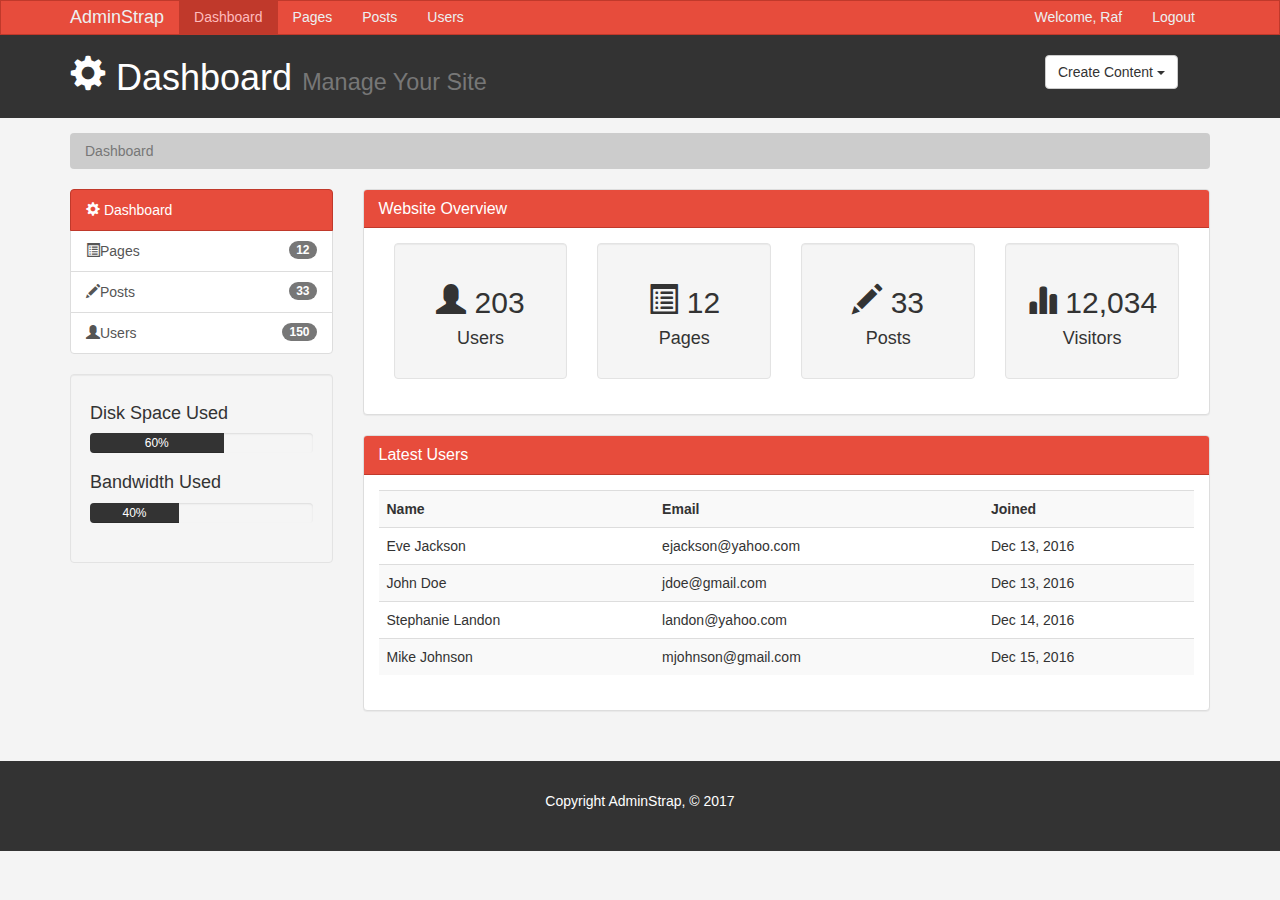
<file: index.html>
<!DOCTYPE html>
<html lang="en">
  <head>
    <meta charset="utf-8">
    <meta http-equiv="X-UA-Compatible" content="IE=edge">
    <meta name="viewport" content="width=device-width, initial-scale=1">

    <title>Admin Area | Dashboard</title>

    <!-- Bootstrap core CSS -->
    <link href="./css/bootstrap.min.css" rel="stylesheet">
    <link rel="stylesheet" href="css/style.css">
    <script src="https://cdn.ckeditor.com/4.13.0/standard/ckeditor.js"></script>
  </head>

  <body>

    <nav class="navbar navbar-default">
      <div class="container">
        <div class="navbar-header">
          <button type="button" class="navbar-toggle collapsed" data-toggle="collapse" data-target="#navbar" aria-expanded="false" aria-controls="navbar">
            <span class="sr-only">Toggle navigation</span>
            <span class="icon-bar"></span>
            <span class="icon-bar"></span>
            <span class="icon-bar"></span>
          </button>
          <a class="navbar-brand" href="#">AdminStrap</a>
        </div>
        <div id="navbar" class="collapse navbar-collapse">
          <ul class="nav navbar-nav">
            <li class="active"><a href="index.html">Dashboard</a></li>
            <li><a href="pages.html">Pages</a></li>
            <li><a href="posts.html">Posts</a></li>
            <li><a href="users.html">Users</a></li>
          </ul>
          <ul class="nav navbar-nav navbar-right">
            <li><a href="#">Welcome, Raf</a></li>
            <li><a href="login.html">Logout</a></li>
          </ul>
        </div><!--/.nav-collapse -->
      </div>
    </nav>

   <header id="header">
    <div class="container">
        <div class="row">
            <div class="col-md-10">
                <h1><span class="glyphicon glyphicon-cog" aria-hidden="true"></span> Dashboard <small>Manage Your Site</small></h1>
            </div>
            <div class="col-md-2">
                <div class="dropdown create">
                    <button class="btn btn-default dropdown-toggle" type="button" id="dropdownMenu1" data-toggle="dropdown" aria-haspopup="true" aria-expanded="true">
                      Create Content
                      <span class="caret"></span>
                    </button>
                    <ul class="dropdown-menu" aria-labelledby="dropdownMenu1">
                      <li><a type="button" data-toggle="modal" data-target="#addPage">Add Page</a></li>
                      <li><a href="#">Add Post</a></li>
                      <li><a href="#">Add User</a></li>
                    </ul>
                  </div>
            </div>
        </div>
    </div>
   </header>

   <section id="breadcrumb">
   <div class="container">
       <ol class="breadcrumb">
           <li class="active">Dashboard</li>
       </ol>
   </div>
   </section>

   <section id="main">
       <div class="container">
           <div class="row">
               <div class="col-md-3">
                <div class="list-group">
                    <a href="index.html" class="list-group-item active main-color-bg">
                        <span class="glyphicon glyphicon-cog" aria-hidden="true"></span> Dashboard
                    </a>
                    <a href="pages.html" class="list-group-item"><span class="glyphicon glyphicon-list-alt" aria-hidden="true"></span>Pages <span class="badge">12</span></a>
                    <a href="posts.html" class="list-group-item"><span class="glyphicon glyphicon-pencil" aria-hidden="true"></span>Posts <span class="badge">33</span></a>
                    <a href="users.html" class="list-group-item"><span class="glyphicon glyphicon-user" aria-hidden="true"></span>Users <span class="badge">150</span></a>
                  </div>
                    <div class="well">
                        <h4>Disk Space Used</h4>
                        <div class="progress">
                            <div class="progress-bar" role="progressbar" aria-valuenow="60" aria-valuemin="0" aria-valuemax="100" style="width: 60%;">
                              60%
                            </div>
                        </div>
                        <h4>Bandwidth Used</h4>
                        <div class="progress">
                            <div class="progress-bar" role="progressbar" aria-valuenow="40" aria-valuemin="0" aria-valuemax="100" style="width: 40%;">
                              40%
                            </div>
                        </div>
                    </div>
               </div>
               <div class="col-md-9">
                   <!--  Website Overview  -->
                    <div class="panel panel-default">
                            <div class="panel-heading main-color-bg">
                              <h3 class="panel-title">Website Overview</h3>
                            </div>
                            <div class="panel-body">
                              <div class="col-md-3">
                                  <div class="well dash-box">
                                      <h2><span class="glyphicon glyphicon-user" aria-hidden="true"></span> 203</h2>
                                      <h4>Users</h4>
                                  </div>
                              </div>
                              <div class="col-md-3">
                                    <div class="well dash-box">
                                        <h2><span class="glyphicon glyphicon-list-alt" aria-hidden="true"></span> 12</h2>
                                        <h4>Pages</h4>
                                    </div>
                                </div>
                                <div class="col-md-3">
                                        <div class="well dash-box">
                                            <h2><span class="glyphicon glyphicon-pencil" aria-hidden="true"></span> 33</h2>
                                            <h4>Posts</h4>
                                        </div>
                                    </div>
                                    <div class="col-md-3">
                                            <div class="well dash-box">
                                                <h2><span class="glyphicon glyphicon-stats" aria-hidden="true"></span> 12,034</h2>
                                                <h4>Visitors</h4>
                                            </div>
                                        </div>
                            </div>
                          </div>
                            <!--  Latest Users  -->
                          <div class="panel panel-default">
                                <div class="panel-heading main-color-bg">
                                  <h3 class="panel-title">Latest Users</h3>
                                </div>
                                <div class="panel-body">
                                        <table class="table table-striped table-hover">
                                                <tr>
                                                  <th>Name</th>
                                                  <th>Email</th>
                                                  <th>Joined</th>
                                                </tr>
                                                <tr>
                                                  <td>Eve Jackson</td>
                                                  <td>ejackson@yahoo.com</td>
                                                  <td>Dec 13, 2016</td>
                                                </tr>
                                                <tr>
                                                  <td>John Doe</td>
                                                  <td>jdoe@gmail.com</td>
                                                  <td>Dec 13, 2016</td>
                                                </tr>
                                                <tr>
                                                  <td>Stephanie Landon</td>
                                                  <td>landon@yahoo.com</td>
                                                  <td>Dec 14, 2016</td>
                                                </tr>
                                                <tr>
                                                  <td>Mike Johnson</td>
                                                  <td>mjohnson@gmail.com</td>
                                                  <td>Dec 15, 2016</td>
                                                </tr>
                                              </table>
                                </div>
                              </div>


               </div>
           </div>
       </div>
   </section>

   <footer id="footer">
        <p>Copyright AdminStrap, &copy; 2017</p>
    </footer>
   <!-- Modals -->

   <!-- Add Page -->
    <div class="modal fade" id="addPage" tabindex="-1" role="dialog" aria-labelledby="myModalLabel">
        <div class="modal-dialog" role="document">
          <div class="modal-content">
              <form>
            <div class="modal-header">
              <button type="button" class="close" data-dismiss="modal" aria-label="Close"><span aria-hidden="true">&times;</span></button>
              <h4 class="modal-title" id="myModalLabel">Add Page</h4>
            </div>
            <div class="modal-body">
                    <div class="form-group">
                        <label>Page Title</label>
                        <input type="text" class="form-control" placeholder="Page Title">
                    </div>
                    <div class="form-group">
                            <label>Page Body</label>
                            <textarea name="editor1" class="form-control" placeholder="Page Body"></textarea>
                    </div>
                    <div class="form-group">
                            <label>
                                <input type="checkbox"> Published
                            </label>
                    </div>
                    <div class="form-group">
                            <label>Meta Tags</label>
                            <input type="text" class="form-control" placeholder="Add Some Tags...">
                        </div>
                    <div class="form-group">
                        <label>Meta Description</label>
                        <input type="text" class="form-control" placeholder="Add Some Description...">
                    </div>
            </div>
            <div class="modal-footer">
              <button type="button" class="btn btn-default" data-dismiss="modal">Close</button>
              <button type="submit" class="btn btn-primary">Save changes</button>
            </div>
        </form> 
          </div>
        </div>
      </div>





      <script>
            CKEDITOR.replace( 'editor1' );
    </script>
    <!-- Bootstrap core JavaScript
    ================================================== -->
    <!-- Placed at the end of the document so the pages load faster -->
    <script src="https://ajax.googleapis.com/ajax/libs/jquery/1.12.4/jquery.min.js"></script>
    
    <script src="js/bootstrap.min.js"></script>
    
  </body>
</html>
</file>
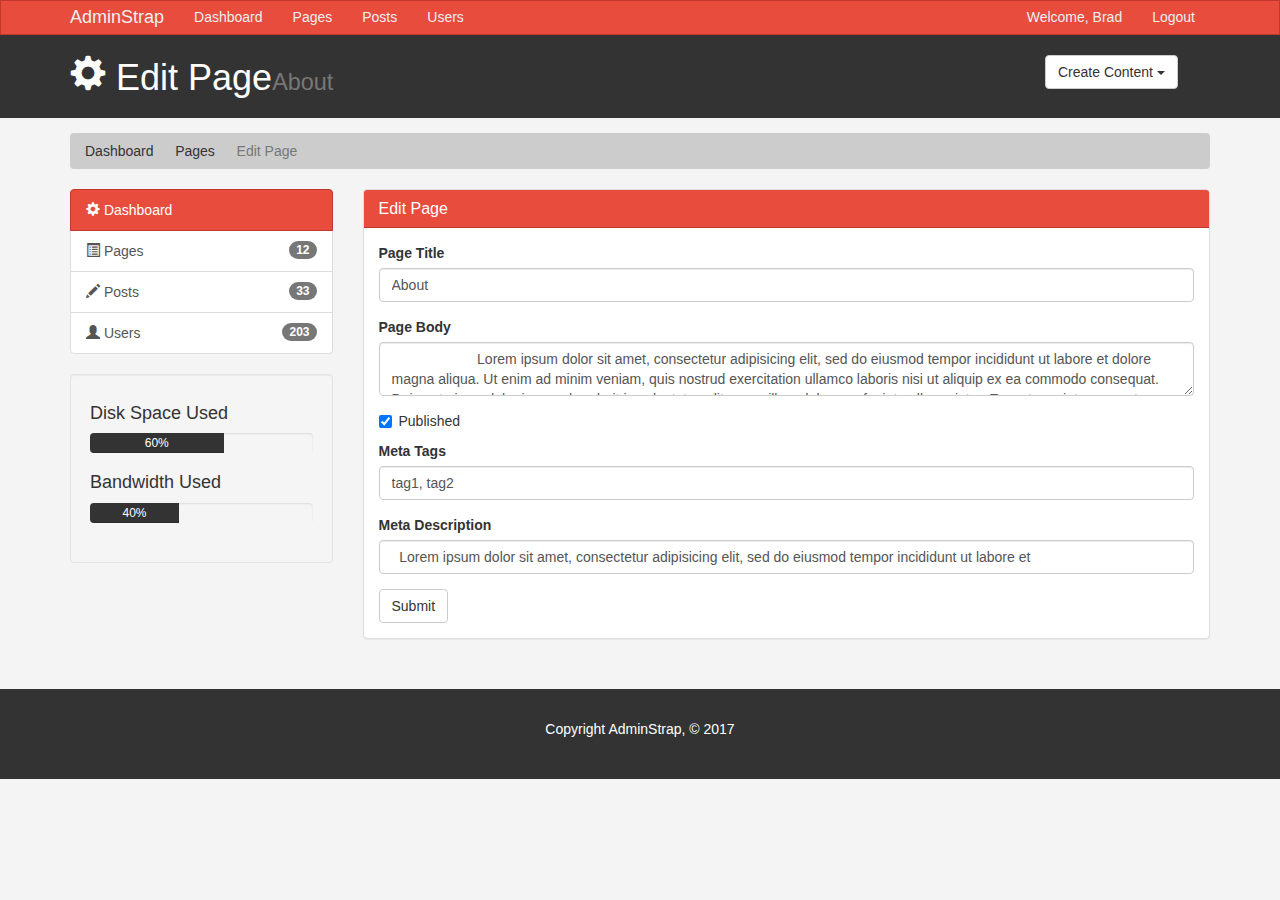
<file: edit.html>
<!DOCTYPE html>
<html lang="en">
  <head>
    <meta charset="utf-8">
    <meta http-equiv="X-UA-Compatible" content="IE=edge">
    <meta name="viewport" content="width=device-width, initial-scale=1">
    <title>Admin Area | Edit Page</title>
    <!-- Bootstrap core CSS -->
    <link href="css/bootstrap.min.css" rel="stylesheet">
    <link href="css/style.css" rel="stylesheet">
    <script src="http://cdn.ckeditor.com/4.6.1/standard/ckeditor.js"></script>
  </head>
  <body>

    <nav class="navbar navbar-default">
      <div class="container">
        <div class="navbar-header">
          <button type="button" class="navbar-toggle collapsed" data-toggle="collapse" data-target="#navbar" aria-expanded="false" aria-controls="navbar">
            <span class="sr-only">Toggle navigation</span>
            <span class="icon-bar"></span>
            <span class="icon-bar"></span>
            <span class="icon-bar"></span>
          </button>
          <a class="navbar-brand" href="#">AdminStrap</a>
        </div>
        <div id="navbar" class="collapse navbar-collapse">
          <ul class="nav navbar-nav">
            <li><a href="index.html">Dashboard</a></li>
            <li><a href="pages.html">Pages</a></li>
            <li><a href="posts.html">Posts</a></li>
            <li><a href="users.html">Users</a></li>
          </ul>
          <ul class="nav navbar-nav navbar-right">
            <li><a href="#">Welcome, Brad</a></li>
            <li><a href="login.html">Logout</a></li>
          </ul>
        </div><!--/.nav-collapse -->
      </div>
    </nav>

    <header id="header">
      <div class="container">
        <div class="row">
          <div class="col-md-10">
            <h1><span class="glyphicon glyphicon-cog" aria-hidden="true"></span> Edit Page<small>About</small></h1>
          </div>
          <div class="col-md-2">
            <div class="dropdown create">
              <button class="btn btn-default dropdown-toggle" type="button" id="dropdownMenu1" data-toggle="dropdown" aria-haspopup="true" aria-expanded="true">
                Create Content
                <span class="caret"></span>
              </button>
              <ul class="dropdown-menu" aria-labelledby="dropdownMenu1">
                <li><a type="button" data-toggle="modal" data-target="#addPage">Add Page</a></li>
                <li><a href="#">Add Post</a></li>
                <li><a href="#">Add User</a></li>
              </ul>
            </div>
          </div>
        </div>
      </div>
    </header>

    <section id="breadcrumb">
      <div class="container">
        <ol class="breadcrumb">
          <li><a href="index.html">Dashboard</a></li>
          <li><a href="pages.html">Pages</a></li>
          <li class="active">Edit Page</li>
        </ol>
      </div>
    </section>

    <section id="main">
      <div class="container">
        <div class="row">
          <div class="col-md-3">
            <div class="list-group">
              <a href="index.html" class="list-group-item active main-color-bg">
                <span class="glyphicon glyphicon-cog" aria-hidden="true"></span> Dashboard
              </a>
              <a href="pages.html" class="list-group-item"><span class="glyphicon glyphicon-list-alt" aria-hidden="true"></span> Pages <span class="badge">12</span></a>
              <a href="posts.html" class="list-group-item"><span class="glyphicon glyphicon-pencil" aria-hidden="true"></span> Posts <span class="badge">33</span></a>
              <a href="users.html" class="list-group-item"><span class="glyphicon glyphicon-user" aria-hidden="true"></span> Users <span class="badge">203</span></a>
            </div>

            <div class="well">
              <h4>Disk Space Used</h4>
              <div class="progress">
                  <div class="progress-bar" role="progressbar" aria-valuenow="60" aria-valuemin="0" aria-valuemax="100" style="width: 60%;">
                      60%
              </div>
            </div>
            <h4>Bandwidth Used </h4>
            <div class="progress">
                <div class="progress-bar" role="progressbar" aria-valuenow="40" aria-valuemin="0" aria-valuemax="100" style="width: 40%;">
                    40%
            </div>
          </div>
            </div>
          </div>
          <div class="col-md-9">
            <!-- Website Overview -->
            <div class="panel panel-default">
              <div class="panel-heading main-color-bg">
                <h3 class="panel-title">Edit Page</h3>
              </div>
              <div class="panel-body">
                <form>
                  <div class="form-group">
                    <label>Page Title</label>
                    <input type="text" class="form-control" placeholder="Page Title" value="About">
                  </div>
                  <div class="form-group">
                    <label>Page Body</label>
                    <textarea name="editor1" class="form-control" placeholder="Page Body">
                      Lorem ipsum dolor sit amet, consectetur adipisicing elit, sed do eiusmod tempor incididunt ut labore et dolore magna aliqua. Ut enim ad minim veniam, quis nostrud exercitation ullamco laboris nisi ut aliquip ex ea commodo consequat. Duis aute irure dolor in reprehenderit in voluptate velit esse cillum dolore eu fugiat nulla pariatur. Excepteur sint occaecat cupidatat non proident, sunt in culpa qui officia deserunt mollit anim id est laborum.
                    </textarea>
                  </div>
                  <div class="checkbox">
                    <label>
                      <input type="checkbox" checked> Published
                    </label>
                  </div>
                  <div class="form-group">
                    <label>Meta Tags</label>
                    <input type="text" class="form-control" placeholder="Add Some Tags..." value="tag1, tag2">
                  </div>
                  <div class="form-group">
                    <label>Meta Description</label>
                    <input type="text" class="form-control" placeholder="Add Meta Description..." value="  Lorem ipsum dolor sit amet, consectetur adipisicing elit, sed do eiusmod tempor incididunt ut labore et ">
                  </div>
                  <input type="submit" class="btn btn-default" value="Submit">
                </form>
              </div>
              </div>

          </div>
        </div>
      </div>
    </section>

    <footer id="footer">
      <p>Copyright AdminStrap, &copy; 2017</p>
    </footer>

    <!-- Modals -->

    <!-- Add Page -->
    <div class="modal fade" id="addPage" tabindex="-1" role="dialog" aria-labelledby="myModalLabel">
  <div class="modal-dialog" role="document">
    <div class="modal-content">
      <form>
      <div class="modal-header">
        <button type="button" class="close" data-dismiss="modal" aria-label="Close"><span aria-hidden="true">&times;</span></button>
        <h4 class="modal-title" id="myModalLabel">Add Page</h4>
      </div>
      <div class="modal-body">
        <div class="form-group">
          <label>Page Title</label>
          <input type="text" class="form-control" placeholder="Page Title">
        </div>
        <div class="form-group">
          <label>Page Body</label>
          <textarea name="editor1" class="form-control" placeholder="Page Body"></textarea>
        </div>
        <div class="checkbox">
          <label>
            <input type="checkbox"> Published
          </label>
        </div>
        <div class="form-group">
          <label>Meta Tags</label>
          <input type="text" class="form-control" placeholder="Add Some Tags...">
        </div>
        <div class="form-group">
          <label>Meta Description</label>
          <input type="text" class="form-control" placeholder="Add Meta Description...">
        </div>
      </div>
      <div class="modal-footer">
        <button type="button" class="btn btn-default" data-dismiss="modal">Close</button>
        <button type="submit" class="btn btn-primary">Save changes</button>
      </div>
    </form>
    </div>
  </div>
</div>

  <script>
     CKEDITOR.replace( 'editor1' );
 </script>

    <!-- Bootstrap core JavaScript
    ================================================== -->
    <!-- Placed at the end of the document so the pages load faster -->
    <script src="https://ajax.googleapis.com/ajax/libs/jquery/1.12.4/jquery.min.js"></script>
    <script src="js/bootstrap.min.js"></script>
  </body>
</html>
</file>
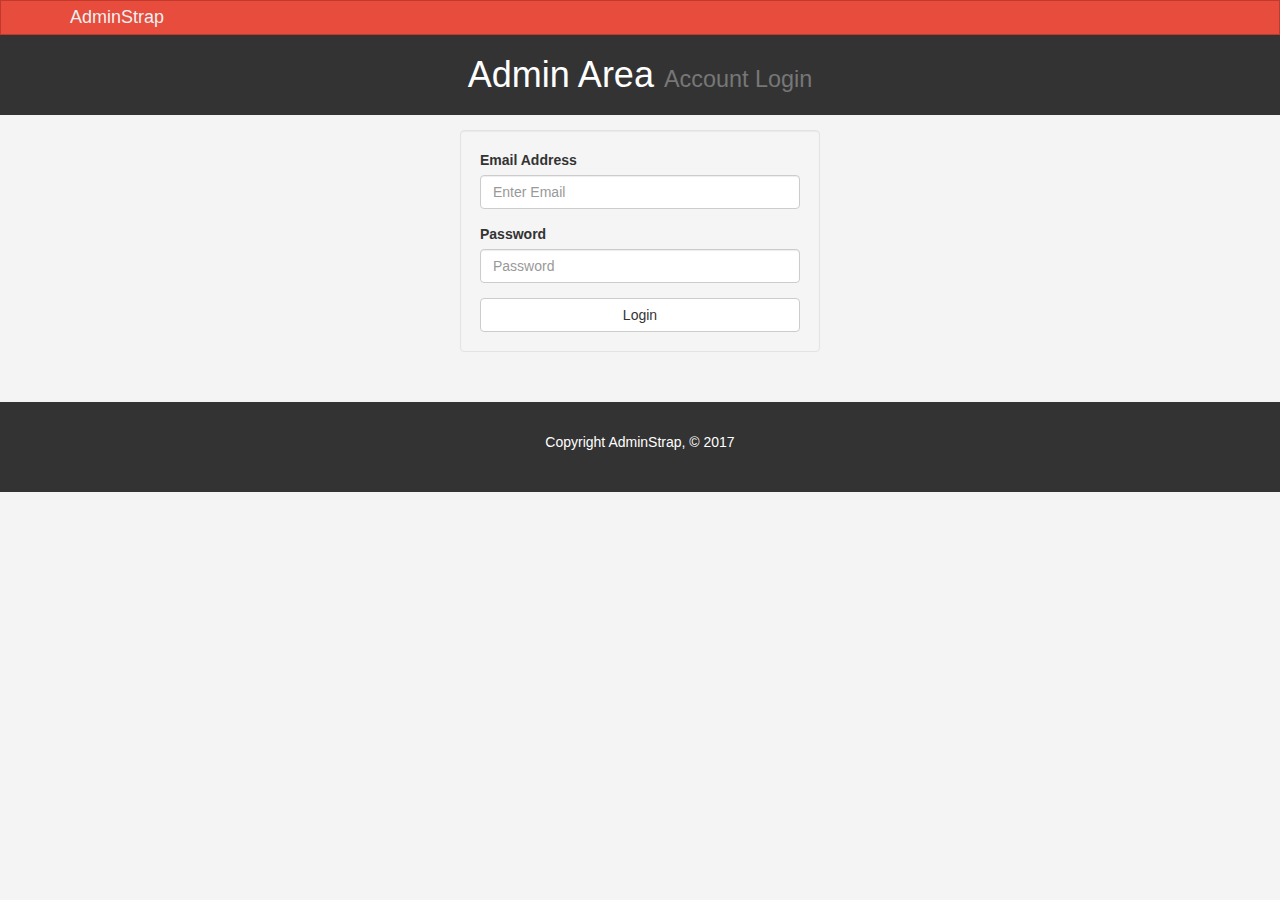
<file: login.html>
<!DOCTYPE html>
<html lang="en">
  <head>
    <meta charset="utf-8">
    <meta http-equiv="X-UA-Compatible" content="IE=edge">
    <meta name="viewport" content="width=device-width, initial-scale=1">
    <title>Admin Area | Account Login</title>
    <!-- Bootstrap core CSS -->
    <link href="css/bootstrap.min.css" rel="stylesheet">
    <link href="css/style.css" rel="stylesheet">
    <script src="http://cdn.ckeditor.com/4.6.1/standard/ckeditor.js"></script>
  </head>
  <body>

    <nav class="navbar navbar-default">
      <div class="container">
        <div class="navbar-header">
          <button type="button" class="navbar-toggle collapsed" data-toggle="collapse" data-target="#navbar" aria-expanded="false" aria-controls="navbar">
            <span class="sr-only">Toggle navigation</span>
            <span class="icon-bar"></span>
            <span class="icon-bar"></span>
            <span class="icon-bar"></span>
          </button>
          <a class="navbar-brand" href="#">AdminStrap</a>
        </div>
        <div id="navbar" class="collapse navbar-collapse">

        </div><!--/.nav-collapse -->
      </div>
    </nav>

    <header id="header">
      <div class="container">
        <div class="row">
          <div class="col-md-12">
            <h1 class="text-center"> Admin Area <small>Account Login</small></h1>
          </div>
        </div>
      </div>
    </header>

    <section id="main">
      <div class="container">
        <div class="row">
          <div class="col-md-4 col-md-offset-4">
            <form id="login" action="index.html" class="well">
                  <div class="form-group">
                    <label>Email Address</label>
                    <input type="text" class="form-control" placeholder="Enter Email">
                  </div>
                  <div class="form-group">
                    <label>Password</label>
                    <input type="password" class="form-control" placeholder="Password">
                  </div>
                  <button type="submit" class="btn btn-default btn-block">Login</button>
              </form>
          </div>
        </div>
      </div>
    </section>

    <footer id="footer">
      <p>Copyright AdminStrap, &copy; 2017</p>
    </footer>

  <script>
     CKEDITOR.replace( 'editor1' );
 </script>

    <!-- Bootstrap core JavaScript
    ================================================== -->
    <!-- Placed at the end of the document so the pages load faster -->
    <script src="https://ajax.googleapis.com/ajax/libs/jquery/1.12.4/jquery.min.js"></script>
    <script src="js/bootstrap.min.js"></script>
  </body>
</html>
</file>
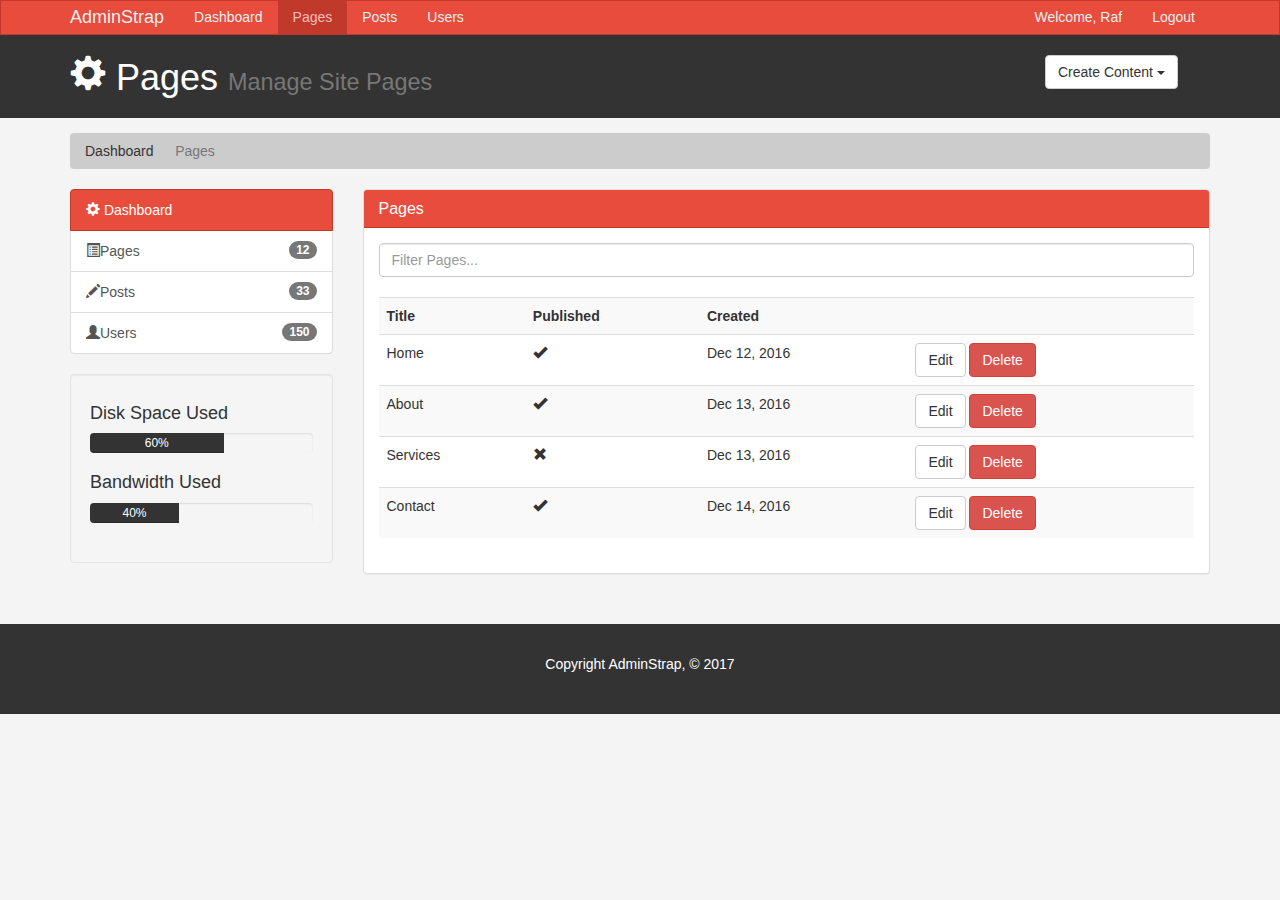
<file: pages.html>
<!DOCTYPE html>
<html lang="en">
  <head>
    <meta charset="utf-8">
    <meta http-equiv="X-UA-Compatible" content="IE=edge">
    <meta name="viewport" content="width=device-width, initial-scale=1">

    <title>Admin Area | Pages</title>

    <!-- Bootstrap core CSS -->
    <link href="./css/bootstrap.min.css" rel="stylesheet">
    <link rel="stylesheet" href="css/style.css">
    <script src="https://cdn.ckeditor.com/4.13.0/standard/ckeditor.js"></script>
  </head>

  <body>

    <nav class="navbar navbar-default">
      <div class="container">
        <div class="navbar-header">
          <button type="button" class="navbar-toggle collapsed" data-toggle="collapse" data-target="#navbar" aria-expanded="false" aria-controls="navbar">
            <span class="sr-only">Toggle navigation</span>
            <span class="icon-bar"></span>
            <span class="icon-bar"></span>
            <span class="icon-bar"></span>
          </button>
          <a class="navbar-brand" href="#">AdminStrap</a>
        </div>
        <div id="navbar" class="collapse navbar-collapse">
          <ul class="nav navbar-nav">
            <li><a href="index.html">Dashboard</a></li>
            <li class="active"><a href="pages.html">Pages</a></li>
            <li><a href="posts.html">Posts</a></li>
            <li><a href="users.html">Users</a></li>
          </ul>
          <ul class="nav navbar-nav navbar-right">
            <li><a href="#">Welcome, Raf</a></li>
            <li><a href="login.html">Logout</a></li>
          </ul>
        </div><!--/.nav-collapse -->
      </div>
    </nav>

   <header id="header">
    <div class="container">
        <div class="row">
            <div class="col-md-10">
                <h1><span class="glyphicon glyphicon-cog" aria-hidden="true"></span> Pages <small>Manage Site Pages</small></h1>
            </div>
            <div class="col-md-2">
                <div class="dropdown create">
                    <button class="btn btn-default dropdown-toggle" type="button" id="dropdownMenu1" data-toggle="dropdown" aria-haspopup="true" aria-expanded="true">
                      Create Content
                      <span class="caret"></span>
                    </button>
                    <ul class="dropdown-menu" aria-labelledby="dropdownMenu1">
                      <li><a type="button" data-toggle="modal" data-target="#addPage">Add Page</a></li>
                      <li><a href="#">Add Post</a></li>
                      <li><a href="#">Add User</a></li>
                    </ul>
                  </div>
            </div>
        </div>
    </div>
   </header>

   <section id="breadcrumb">
   <div class="container">
       <ol class="breadcrumb">
            <li><a href="index.html">Dashboard</a></li>
           <li class="active">Pages</li>
       </ol>
   </div>
   </section>

   <section id="main">
       <div class="container">
           <div class="row">
               <div class="col-md-3">
                <div class="list-group">
                    <a href="index.html" class="list-group-item active main-color-bg">
                        <span class="glyphicon glyphicon-cog" aria-hidden="true"></span> Dashboard
                    </a>
                    <a href="pages.html" class="list-group-item"><span class="glyphicon glyphicon-list-alt" aria-hidden="true"></span>Pages <span class="badge">12</span></a>
                    <a href="posts.html" class="list-group-item"><span class="glyphicon glyphicon-pencil" aria-hidden="true"></span>Posts <span class="badge">33</span></a>
                    <a href="users.html" class="list-group-item"><span class="glyphicon glyphicon-user" aria-hidden="true"></span>Users <span class="badge">150</span></a>
                  </div>
                    <div class="well">
                        <h4>Disk Space Used</h4>
                        <div class="progress">
                            <div class="progress-bar" role="progressbar" aria-valuenow="60" aria-valuemin="0" aria-valuemax="100" style="width: 60%;">
                              60%
                            </div>
                        </div>
                        <h4>Bandwidth Used</h4>
                        <div class="progress">
                            <div class="progress-bar" role="progressbar" aria-valuenow="40" aria-valuemin="0" aria-valuemax="100" style="width: 40%;">
                              40%
                            </div>
                        </div>
                    </div>
               </div>
               <div class="col-md-9">
                   <!--  Website Overview  -->
                    <div class="panel panel-default">
                            <div class="panel-heading main-color-bg">
                              <h3 class="panel-title">Pages</h3>
                            </div>
                            <div class="panel-body">
                                  <div class="row">
                                      <div class="col-md-12">
                                          <input type="text" class="form-control" placeholder="Filter Pages...">
                                      </div>
                                  </div>
                                  <br>
                                  <table class="table table-striped table-hover">
                                        <tr>
                                          <th>Title</th>
                                          <th>Published</th>
                                          <th>Created</th>
                                          <th></th>
                                        </tr>
                                        <tr>
                                          <td>Home</td>
                                          <td><span class="glyphicon glyphicon-ok" aria-hidden="true"></span></td>
                                          <td>Dec 12, 2016</td>
                                          <td><a class="btn btn-default" href="edit.html">Edit</a> <a class="btn btn-danger" href="#">Delete</a></td>
                                        </tr>
                                        <tr>
                                          <td>About</td>
                                          <td><span class="glyphicon glyphicon-ok" aria-hidden="true"></span></td>
                                          <td>Dec 13, 2016</td>
                                          <td><a class="btn btn-default" href="edit.html">Edit</a> <a class="btn btn-danger" href="#">Delete</a></td>
                                        </tr>
                                        <tr>
                                          <td>Services</td>
                                          <td><span class="glyphicon glyphicon-remove" aria-hidden="true"></span></td>
                                          <td>Dec 13, 2016</td>
                                          <td><a class="btn btn-default" href="edit.html">Edit</a> <a class="btn btn-danger" href="#">Delete</a></td>
                                        </tr>
                                        <tr>
                                          <td>Contact</td>
                                          <td><span class="glyphicon glyphicon-ok" aria-hidden="true"></span></td>
                                          <td>Dec 14, 2016</td>
                                          <td><a class="btn btn-default" href="edit.html">Edit</a> <a class="btn btn-danger" href="#">Delete</a></td>
                                        </tr>
                                      </table>


                            </div>
                          </div>
               


               </div>
           </div>
       </div>
   </section>

   <footer id="footer">
        <p>Copyright AdminStrap, &copy; 2017</p>
    </footer>
   <!-- Modals -->

   <!-- Add Page -->
    <div class="modal fade" id="addPage" tabindex="-1" role="dialog" aria-labelledby="myModalLabel">
        <div class="modal-dialog" role="document">
          <div class="modal-content">
              <form>
            <div class="modal-header">
              <button type="button" class="close" data-dismiss="modal" aria-label="Close"><span aria-hidden="true">&times;</span></button>
              <h4 class="modal-title" id="myModalLabel">Add Page</h4>
            </div>
            <div class="modal-body">
                    <div class="form-group">
                        <label>Page Title</label>
                        <input type="text" class="form-control" placeholder="Page Title">
                    </div>
                    <div class="form-group">
                            <label>Page Body</label>
                            <textarea name="editor1" class="form-control" placeholder="Page Body"></textarea>
                    </div>
                    <div class="form-group">
                            <label>
                                <input type="checkbox"> Published
                            </label>
                    </div>
                    <div class="form-group">
                            <label>Meta Tags</label>
                            <input type="text" class="form-control" placeholder="Add Some Tags...">
                        </div>
                    <div class="form-group">
                        <label>Meta Description</label>
                        <input type="text" class="form-control" placeholder="Add Some Description...">
                    </div>
            </div>
            <div class="modal-footer">
              <button type="button" class="btn btn-default" data-dismiss="modal">Close</button>
              <button type="submit" class="btn btn-primary">Save changes</button>
            </div>
        </form> 
          </div>
        </div>
      </div>





      <script>
            CKEDITOR.replace( 'editor1' );
    </script>
    <!-- Bootstrap core JavaScript
    ================================================== -->
    <!-- Placed at the end of the document so the pages load faster -->
    <script src="https://ajax.googleapis.com/ajax/libs/jquery/1.12.4/jquery.min.js"></script>
    
    <script src="js/bootstrap.min.js"></script>
    
  </body>
</html>
</file>
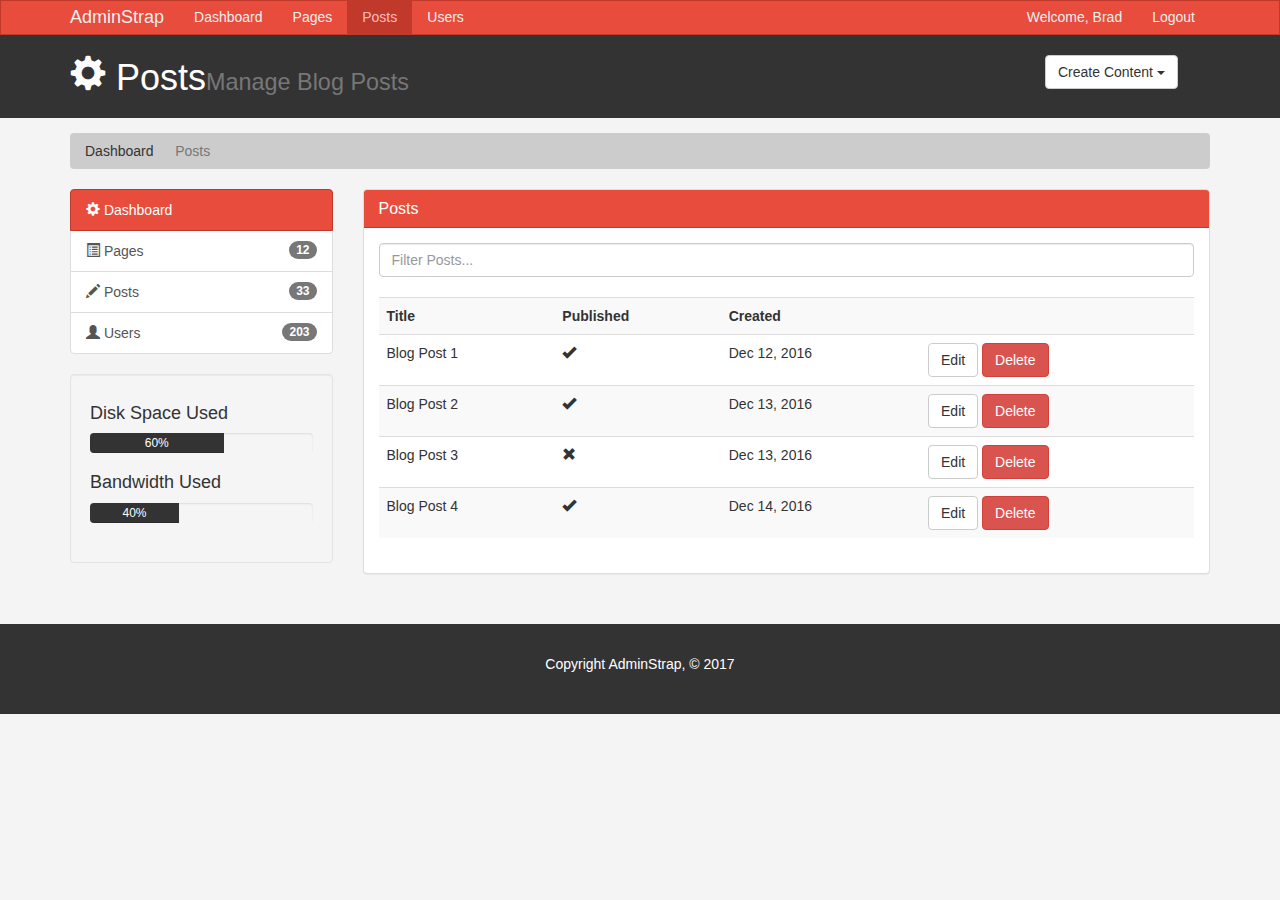
<file: posts.html>
<!DOCTYPE html>
<html lang="en">
  <head>
    <meta charset="utf-8">
    <meta http-equiv="X-UA-Compatible" content="IE=edge">
    <meta name="viewport" content="width=device-width, initial-scale=1">
    <title>Admin Area | Posts</title>
    <!-- Bootstrap core CSS -->
    <link href="css/bootstrap.min.css" rel="stylesheet">
    <link href="css/style.css" rel="stylesheet">
    <script src="http://cdn.ckeditor.com/4.6.1/standard/ckeditor.js"></script>
  </head>
  <body>

    <nav class="navbar navbar-default">
      <div class="container">
        <div class="navbar-header">
          <button type="button" class="navbar-toggle collapsed" data-toggle="collapse" data-target="#navbar" aria-expanded="false" aria-controls="navbar">
            <span class="sr-only">Toggle navigation</span>
            <span class="icon-bar"></span>
            <span class="icon-bar"></span>
            <span class="icon-bar"></span>
          </button>
          <a class="navbar-brand" href="#">AdminStrap</a>
        </div>
        <div id="navbar" class="collapse navbar-collapse">
          <ul class="nav navbar-nav">
            <li><a href="index.html">Dashboard</a></li>
            <li><a href="pages.html">Pages</a></li>
            <li class="active"><a href="posts.html">Posts</a></li>
            <li><a href="users.html">Users</a></li>
          </ul>
          <ul class="nav navbar-nav navbar-right">
            <li><a href="#">Welcome, Brad</a></li>
            <li><a href="login.html">Logout</a></li>
          </ul>
        </div><!--/.nav-collapse -->
      </div>
    </nav>

    <header id="header">
      <div class="container">
        <div class="row">
          <div class="col-md-10">
            <h1><span class="glyphicon glyphicon-cog" aria-hidden="true"></span> Posts<small>Manage Blog Posts</small></h1>
          </div>
          <div class="col-md-2">
            <div class="dropdown create">
              <button class="btn btn-default dropdown-toggle" type="button" id="dropdownMenu1" data-toggle="dropdown" aria-haspopup="true" aria-expanded="true">
                Create Content
                <span class="caret"></span>
              </button>
              <ul class="dropdown-menu" aria-labelledby="dropdownMenu1">
                <li><a type="button" data-toggle="modal" data-target="#addPage">Add Page</a></li>
                <li><a href="#">Add Post</a></li>
                <li><a href="#">Add User</a></li>
              </ul>
            </div>
          </div>
        </div>
      </div>
    </header>

    <section id="breadcrumb">
      <div class="container">
        <ol class="breadcrumb">
          <li><a href="index.html">Dashboard</a></li>
          <li class="active">Posts</li>
        </ol>
      </div>
    </section>

    <section id="main">
      <div class="container">
        <div class="row">
          <div class="col-md-3">
            <div class="list-group">
              <a href="index.html" class="list-group-item active main-color-bg">
                <span class="glyphicon glyphicon-cog" aria-hidden="true"></span> Dashboard
              </a>
              <a href="pages.html" class="list-group-item"><span class="glyphicon glyphicon-list-alt" aria-hidden="true"></span> Pages <span class="badge">12</span></a>
              <a href="posts.html" class="list-group-item"><span class="glyphicon glyphicon-pencil" aria-hidden="true"></span> Posts <span class="badge">33</span></a>
              <a href="users.html" class="list-group-item"><span class="glyphicon glyphicon-user" aria-hidden="true"></span> Users <span class="badge">203</span></a>
            </div>

            <div class="well">
              <h4>Disk Space Used</h4>
              <div class="progress">
                  <div class="progress-bar" role="progressbar" aria-valuenow="60" aria-valuemin="0" aria-valuemax="100" style="width: 60%;">
                      60%
              </div>
            </div>
            <h4>Bandwidth Used </h4>
            <div class="progress">
                <div class="progress-bar" role="progressbar" aria-valuenow="40" aria-valuemin="0" aria-valuemax="100" style="width: 40%;">
                    40%
            </div>
          </div>
            </div>
          </div>
          <div class="col-md-9">
            <!-- Website Overview -->
            <div class="panel panel-default">
              <div class="panel-heading main-color-bg">
                <h3 class="panel-title">Posts</h3>
              </div>
              <div class="panel-body">
                <div class="row">
                      <div class="col-md-12">
                          <input class="form-control" type="text" placeholder="Filter Posts...">
                      </div>
                </div>
                <br>
                <table class="table table-striped table-hover">
                      <tr>
                        <th>Title</th>
                        <th>Published</th>
                        <th>Created</th>
                        <th></th>
                      </tr>
                      <tr>
                        <td>Blog Post 1</td>
                        <td><span class="glyphicon glyphicon-ok" aria-hidden="true"></span></td>
                        <td>Dec 12, 2016</td>
                        <td><a class="btn btn-default" href="edit.html">Edit</a> <a class="btn btn-danger" href="#">Delete</a></td>
                      </tr>
                      <tr>
                        <td>Blog Post 2</td>
                        <td><span class="glyphicon glyphicon-ok" aria-hidden="true"></span></td>
                        <td>Dec 13, 2016</td>
                        <td><a class="btn btn-default" href="edit.html">Edit</a> <a class="btn btn-danger" href="#">Delete</a></td>
                      </tr>
                      <tr>
                        <td>Blog Post 3</td>
                        <td><span class="glyphicon glyphicon-remove" aria-hidden="true"></span></td>
                        <td>Dec 13, 2016</td>
                        <td><a class="btn btn-default" href="edit.html">Edit</a> <a class="btn btn-danger" href="#">Delete</a></td>
                      </tr>
                      <tr>
                        <td>Blog Post 4</td>
                        <td><span class="glyphicon glyphicon-ok" aria-hidden="true"></span></td>
                        <td>Dec 14, 2016</td>
                        <td><a class="btn btn-default" href="edit.html">Edit</a> <a class="btn btn-danger" href="#">Delete</a></td>
                      </tr>
                    </table>
              </div>
              </div>

          </div>
        </div>
      </div>
    </section>

    <footer id="footer">
      <p>Copyright AdminStrap, &copy; 2017</p>
    </footer>

    <!-- Modals -->

    <!-- Add Page -->
    <div class="modal fade" id="addPage" tabindex="-1" role="dialog" aria-labelledby="myModalLabel">
  <div class="modal-dialog" role="document">
    <div class="modal-content">
      <form>
      <div class="modal-header">
        <button type="button" class="close" data-dismiss="modal" aria-label="Close"><span aria-hidden="true">&times;</span></button>
        <h4 class="modal-title" id="myModalLabel">Add Page</h4>
      </div>
      <div class="modal-body">
        <div class="form-group">
          <label>Page Title</label>
          <input type="text" class="form-control" placeholder="Page Title">
        </div>
        <div class="form-group">
          <label>Page Body</label>
          <textarea name="editor1" class="form-control" placeholder="Page Body"></textarea>
        </div>
        <div class="checkbox">
          <label>
            <input type="checkbox"> Published
          </label>
        </div>
        <div class="form-group">
          <label>Meta Tags</label>
          <input type="text" class="form-control" placeholder="Add Some Tags...">
        </div>
        <div class="form-group">
          <label>Meta Description</label>
          <input type="text" class="form-control" placeholder="Add Meta Description...">
        </div>
      </div>
      <div class="modal-footer">
        <button type="button" class="btn btn-default" data-dismiss="modal">Close</button>
        <button type="submit" class="btn btn-primary">Save changes</button>
      </div>
    </form>
    </div>
  </div>
</div>

  <script>
     CKEDITOR.replace( 'editor1' );
 </script>

    <!-- Bootstrap core JavaScript
    ================================================== -->
    <!-- Placed at the end of the document so the pages load faster -->
    <script src="https://ajax.googleapis.com/ajax/libs/jquery/1.12.4/jquery.min.js"></script>
    <script src="js/bootstrap.min.js"></script>
  </body>
</html>
</file>
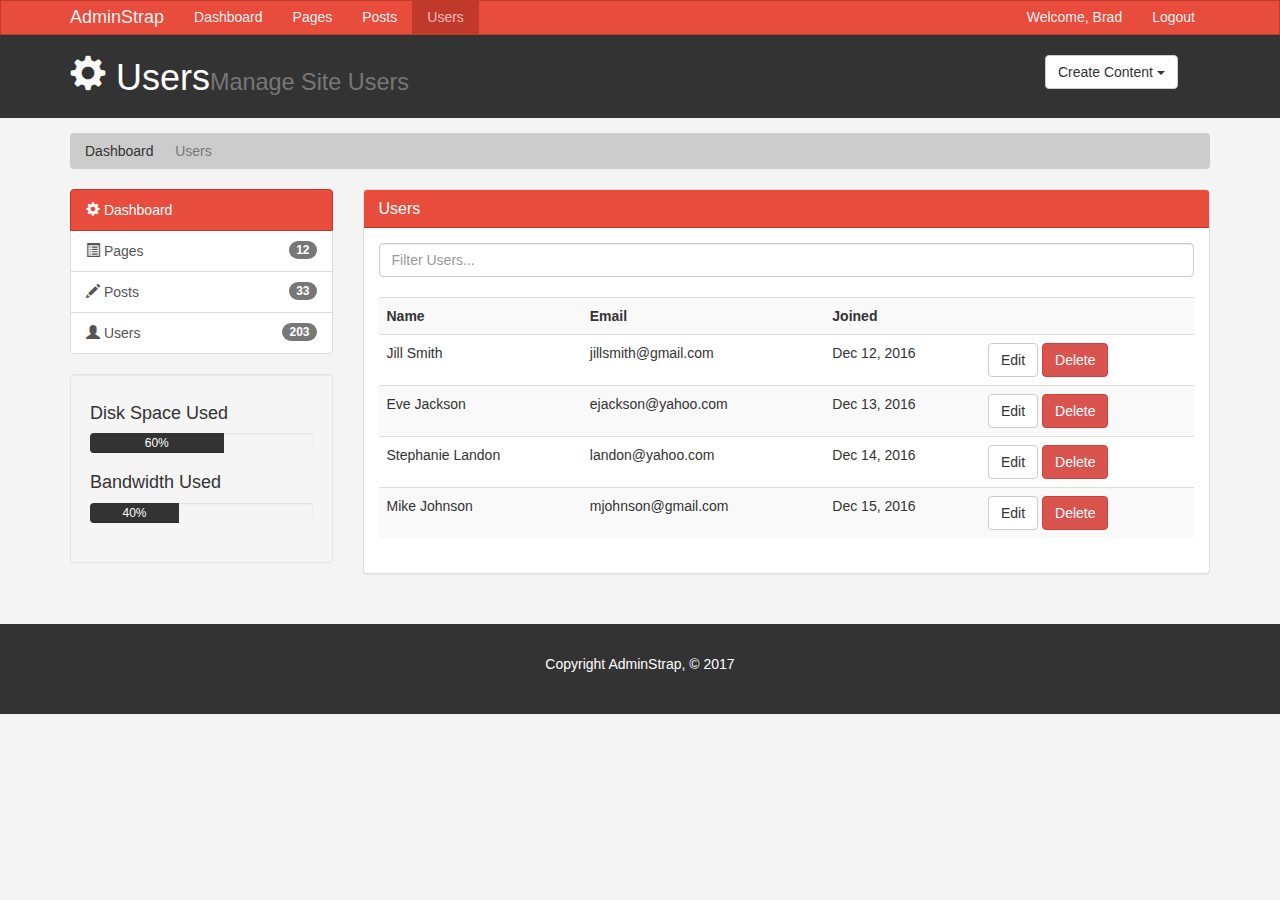
<file: users.html>
<!DOCTYPE html>
<html lang="en">
  <head>
    <meta charset="utf-8">
    <meta http-equiv="X-UA-Compatible" content="IE=edge">
    <meta name="viewport" content="width=device-width, initial-scale=1">
    <title>Admin Area | Users</title>
    <!-- Bootstrap core CSS -->
    <link href="css/bootstrap.min.css" rel="stylesheet">
    <link href="css/style.css" rel="stylesheet">
    <script src="http://cdn.ckeditor.com/4.6.1/standard/ckeditor.js"></script>
  </head>
  <body>

    <nav class="navbar navbar-default">
      <div class="container">
        <div class="navbar-header">
          <button type="button" class="navbar-toggle collapsed" data-toggle="collapse" data-target="#navbar" aria-expanded="false" aria-controls="navbar">
            <span class="sr-only">Toggle navigation</span>
            <span class="icon-bar"></span>
            <span class="icon-bar"></span>
            <span class="icon-bar"></span>
          </button>
          <a class="navbar-brand" href="#">AdminStrap</a>
        </div>
        <div id="navbar" class="collapse navbar-collapse">
          <ul class="nav navbar-nav">
            <li><a href="index.html">Dashboard</a></li>
            <li><a href="pages.html">Pages</a></li>
            <li><a href="posts.html">Posts</a></li>
            <li class="active"><a href="users.html">Users</a></li>
          </ul>
          <ul class="nav navbar-nav navbar-right">
            <li><a href="#">Welcome, Brad</a></li>
            <li><a href="login.html">Logout</a></li>
          </ul>
        </div><!--/.nav-collapse -->
      </div>
    </nav>

    <header id="header">
      <div class="container">
        <div class="row">
          <div class="col-md-10">
            <h1><span class="glyphicon glyphicon-cog" aria-hidden="true"></span> Users<small>Manage Site Users</small></h1>
          </div>
          <div class="col-md-2">
            <div class="dropdown create">
              <button class="btn btn-default dropdown-toggle" type="button" id="dropdownMenu1" data-toggle="dropdown" aria-haspopup="true" aria-expanded="true">
                Create Content
                <span class="caret"></span>
              </button>
              <ul class="dropdown-menu" aria-labelledby="dropdownMenu1">
                <li><a type="button" data-toggle="modal" data-target="#addPage">Add Page</a></li>
                <li><a href="#">Add Post</a></li>
                <li><a href="#">Add User</a></li>
              </ul>
            </div>
          </div>
        </div>
      </div>
    </header>

    <section id="breadcrumb">
      <div class="container">
        <ol class="breadcrumb">
          <li><a href="index.html">Dashboard</a></li>
          <li class="active">Users</li>
        </ol>
      </div>
    </section>

    <section id="main">
      <div class="container">
        <div class="row">
          <div class="col-md-3">
            <div class="list-group">
              <a href="index.html" class="list-group-item active main-color-bg">
                <span class="glyphicon glyphicon-cog" aria-hidden="true"></span> Dashboard
              </a>
              <a href="pages.html" class="list-group-item"><span class="glyphicon glyphicon-list-alt" aria-hidden="true"></span> Pages <span class="badge">12</span></a>
              <a href="posts.html" class="list-group-item"><span class="glyphicon glyphicon-pencil" aria-hidden="true"></span> Posts <span class="badge">33</span></a>
              <a href="users.html" class="list-group-item"><span class="glyphicon glyphicon-user" aria-hidden="true"></span> Users <span class="badge">203</span></a>
            </div>

            <div class="well">
              <h4>Disk Space Used</h4>
              <div class="progress">
                  <div class="progress-bar" role="progressbar" aria-valuenow="60" aria-valuemin="0" aria-valuemax="100" style="width: 60%;">
                      60%
              </div>
            </div>
            <h4>Bandwidth Used </h4>
            <div class="progress">
                <div class="progress-bar" role="progressbar" aria-valuenow="40" aria-valuemin="0" aria-valuemax="100" style="width: 40%;">
                    40%
            </div>
          </div>
            </div>
          </div>
          <div class="col-md-9">
            <!-- Website Overview -->
            <div class="panel panel-default">
              <div class="panel-heading main-color-bg">
                <h3 class="panel-title">Users</h3>
              </div>
              <div class="panel-body">
                <div class="row">
                      <div class="col-md-12">
                          <input class="form-control" type="text" placeholder="Filter Users...">
                      </div>
                </div>
                <br>
                <table class="table table-striped table-hover">
                      <tr>
                        <th>Name</th>
                        <th>Email</th>
                        <th>Joined</th>
                        <th></th>
                      </tr>
                      <tr>
                        <td>Jill Smith</td>
                        <td>jillsmith@gmail.com</td>
                        <td>Dec 12, 2016</td>
                        <td><a class="btn btn-default" href="edit.html">Edit</a> <a class="btn btn-danger" href="#">Delete</a></td>
                      </tr>
                      <tr>
                        <td>Eve Jackson</td>
                        <td>ejackson@yahoo.com</td>
                        <td>Dec 13, 2016</td>
                        <td><a class="btn btn-default" href="edit.html">Edit</a> <a class="btn btn-danger" href="#">Delete</a></td>
                      </tr>
                      <tr>
                       <td>Stephanie Landon</td>
                        <td>landon@yahoo.com</td>
                        <td>Dec 14, 2016</td>
                        <td><a class="btn btn-default" href="edit.html">Edit</a> <a class="btn btn-danger" href="#">Delete</a></td>
                      </tr>
                      <tr>
                        <td>Mike Johnson</td>
                        <td>mjohnson@gmail.com</td>
                        <td>Dec 15, 2016</td>
                        <td><a class="btn btn-default" href="edit.html">Edit</a> <a class="btn btn-danger" href="#">Delete</a></td>
                      </tr>
                    </table>
              </div>
              </div>

          </div>
        </div>
      </div>
    </section>

    <footer id="footer">
      <p>Copyright AdminStrap, &copy; 2017</p>
    </footer>

    <!-- Modals -->

    <!-- Add Page -->
    <div class="modal fade" id="addPage" tabindex="-1" role="dialog" aria-labelledby="myModalLabel">
  <div class="modal-dialog" role="document">
    <div class="modal-content">
      <form>
      <div class="modal-header">
        <button type="button" class="close" data-dismiss="modal" aria-label="Close"><span aria-hidden="true">&times;</span></button>
        <h4 class="modal-title" id="myModalLabel">Add Page</h4>
      </div>
      <div class="modal-body">
        <div class="form-group">
          <label>Page Title</label>
          <input type="text" class="form-control" placeholder="Page Title">
        </div>
        <div class="form-group">
          <label>Page Body</label>
          <textarea name="editor1" class="form-control" placeholder="Page Body"></textarea>
        </div>
        <div class="checkbox">
          <label>
            <input type="checkbox"> Published
          </label>
        </div>
        <div class="form-group">
          <label>Meta Tags</label>
          <input type="text" class="form-control" placeholder="Add Some Tags...">
        </div>
        <div class="form-group">
          <label>Meta Description</label>
          <input type="text" class="form-control" placeholder="Add Meta Description...">
        </div>
      </div>
      <div class="modal-footer">
        <button type="button" class="btn btn-default" data-dismiss="modal">Close</button>
        <button type="submit" class="btn btn-primary">Save changes</button>
      </div>
    </form>
    </div>
  </div>
</div>

  <script>
     CKEDITOR.replace( 'editor1' );
 </script>

    <!-- Bootstrap core JavaScript
    ================================================== -->
    <!-- Placed at the end of the document so the pages load faster -->
    <script src="https://ajax.googleapis.com/ajax/libs/jquery/1.12.4/jquery.min.js"></script>
    <script src="js/bootstrap.min.js"></script>
  </body>
</html>
</file>
<file: css/style.css>
body {
  background:#f4f4f4;
}

/* Navbar */
.navbar{
  min-height: 33px !important;
  margin-bottom: 0;
  border-radius: 0;
}

.navbar-nav > li > a, .navbar-brand{
  padding-top: 6px !important;
  padding-bottom: 0 !important;
  height: 33px;
}

.navbar-default {
  background-color: #e74c3c;
  border-color: #c0392b;
}
.navbar-default .navbar-brand {
  color: #ecf0f1;
}
.navbar-default .navbar-brand:hover,
.navbar-default .navbar-brand:focus {
  color: #ffbbbc;
}
.navbar-default .navbar-text {
  color: #ecf0f1;
}
.navbar-default .navbar-nav > li > a {
  color: #ecf0f1;
}
.navbar-default .navbar-nav > li > a:hover,
.navbar-default .navbar-nav > li > a:focus {
  color: #ffbbbc;
}
.navbar-default .navbar-nav > .active > a,
.navbar-default .navbar-nav > .active > a:hover,
.navbar-default .navbar-nav > .active > a:focus {
  color: #ffbbbc;
  background-color: #c0392b;
}
.navbar-default .navbar-nav > .open > a,
.navbar-default .navbar-nav > .open > a:hover,
.navbar-default .navbar-nav > .open > a:focus {
  color: #ffbbbc;
  background-color: #c0392b;
}
.navbar-default .navbar-toggle {
  border-color: #c0392b;
}
.navbar-default .navbar-toggle:hover,
.navbar-default .navbar-toggle:focus {
  background-color: #c0392b;
}
.navbar-default .navbar-toggle .icon-bar {
  background-color: #ecf0f1;
}
.navbar-default .navbar-collapse,
.navbar-default .navbar-form {
  border-color: #ecf0f1;
}
.navbar-default .navbar-link {
  color: #ecf0f1;
}
.navbar-default .navbar-link:hover {
  color: #ffbbbc;
}


.main-color-bg{
  background-color: #e74c3c !important;
  border-color: #c0392b !important;
  color:#ffffff !important;
}

/* Header */
#header{
  background: #333333;
  color: #ffffff;
  padding-bottom: 10px;
  margin-bottom: 15px;
}

#header .create{
 padding-top: 20px;
}

/* Breadcrumb */
.breadcrumb{
  background: #cccccc;
  color: #333333;
}

.breadcrumb a{
  color: #333333;
}

/* Progress Bars */
.progress-bar{
  background: #333333;
  color: #ffffff;

}

.dash-box{
  text-align: center;
}

#footer{
  background:#333333;
  color: #ffffff;
  text-align: center;
  padding:30px;
  margin-top: 30px;
}

@media (max-width: 767px) {
  .navbar-default .navbar-nav .open .dropdown-menu > li > a {
    color: #ecf0f1;
  }
  .navbar-default .navbar-nav .open .dropdown-menu > li > a:hover,
  .navbar-default .navbar-nav .open .dropdown-menu > li > a:focus {
    color: #ffbbbc;
  }
  .navbar-default .navbar-nav .open .dropdown-menu > .active > a,
  .navbar-default .navbar-nav .open .dropdown-menu > .active > a:hover,
  .navbar-default .navbar-nav .open .dropdown-menu > .active > a:focus {
    color: #ffbbbc;
    background-color: #c0392b;
  }
}
</file>
